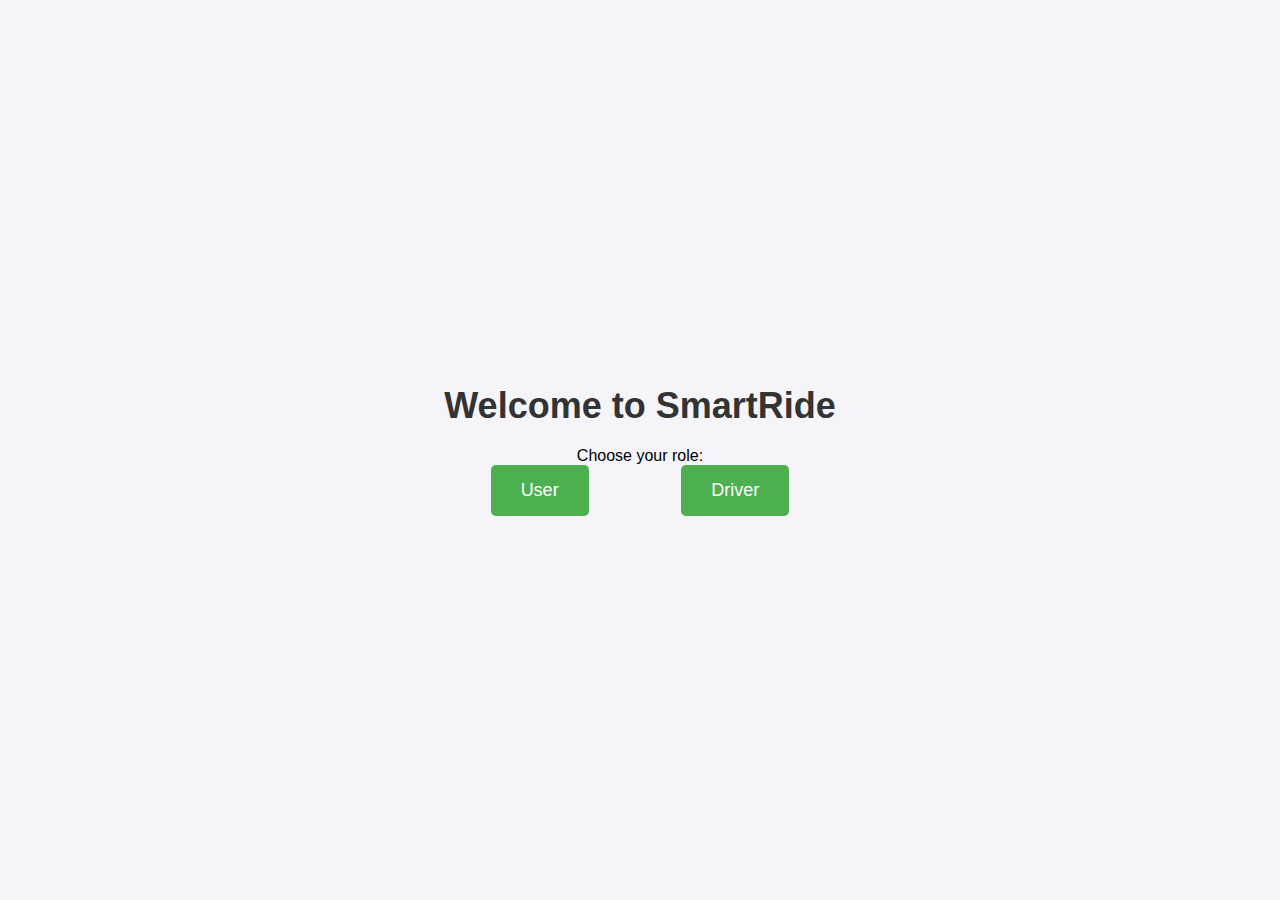
<file: ui/index.html>
<!DOCTYPE html>
<html lang="en">
<head>
    <meta charset="UTF-8">
    <meta name="viewport" content="width=device-width, initial-scale=1.0">
    <title>SmartRide - Home</title>
    <link rel="stylesheet" href="style.css">
</head>
<body>
    <div class="container">
        <h1>Welcome to SmartRide</h1>
        <p>Choose your role:</p>
        <div class="roles">
            <a href="user/login.html" class="btn">User</a>
            <a href="driver/login.html" class="btn">Driver</a>
        </div>
    </div>
</body>
</html>
</file>
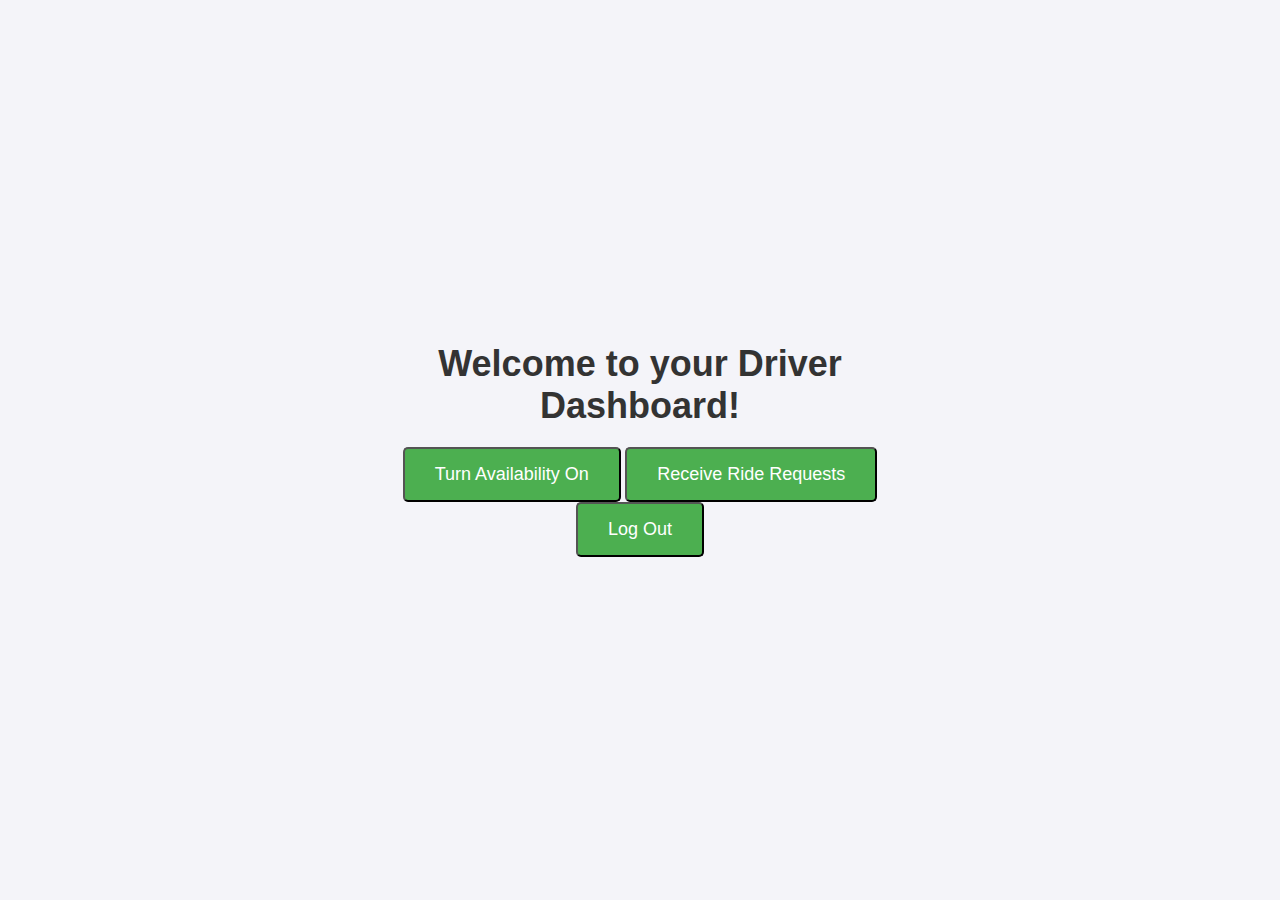
<file: ui/driver/dashboard.html>
<!DOCTYPE html>
<html lang="en">
<head>
    <meta charset="UTF-8">
    <meta name="viewport" content="width=device-width, initial-scale=1.0">
    <title>Driver Dashboard</title>
    <link rel="stylesheet" href="../style.css">
</head>
<body>
    <div class="container">
        <h1>Welcome to your Driver Dashboard!</h1>
        <button class="btn" onclick="turnAvailabilityOn()">Turn Availability On</button>
        <button class="btn" onclick="receiveRideRequests()">Receive Ride Requests</button>
        <button class="btn" onclick="logout()">Log Out</button>
    </div>

    <script>
        function turnAvailabilityOn() {
            // Logic for turning availability on
            alert("Availability turned on!");
        }

        function receiveRideRequests() {
            // Logic for receiving ride requests
            alert("No ride requests available.");
        }

        function logout() {
            // Handle logout logic
            window.location.href = "../index.html";
        }
    </script>
</body>
</html>
</file>
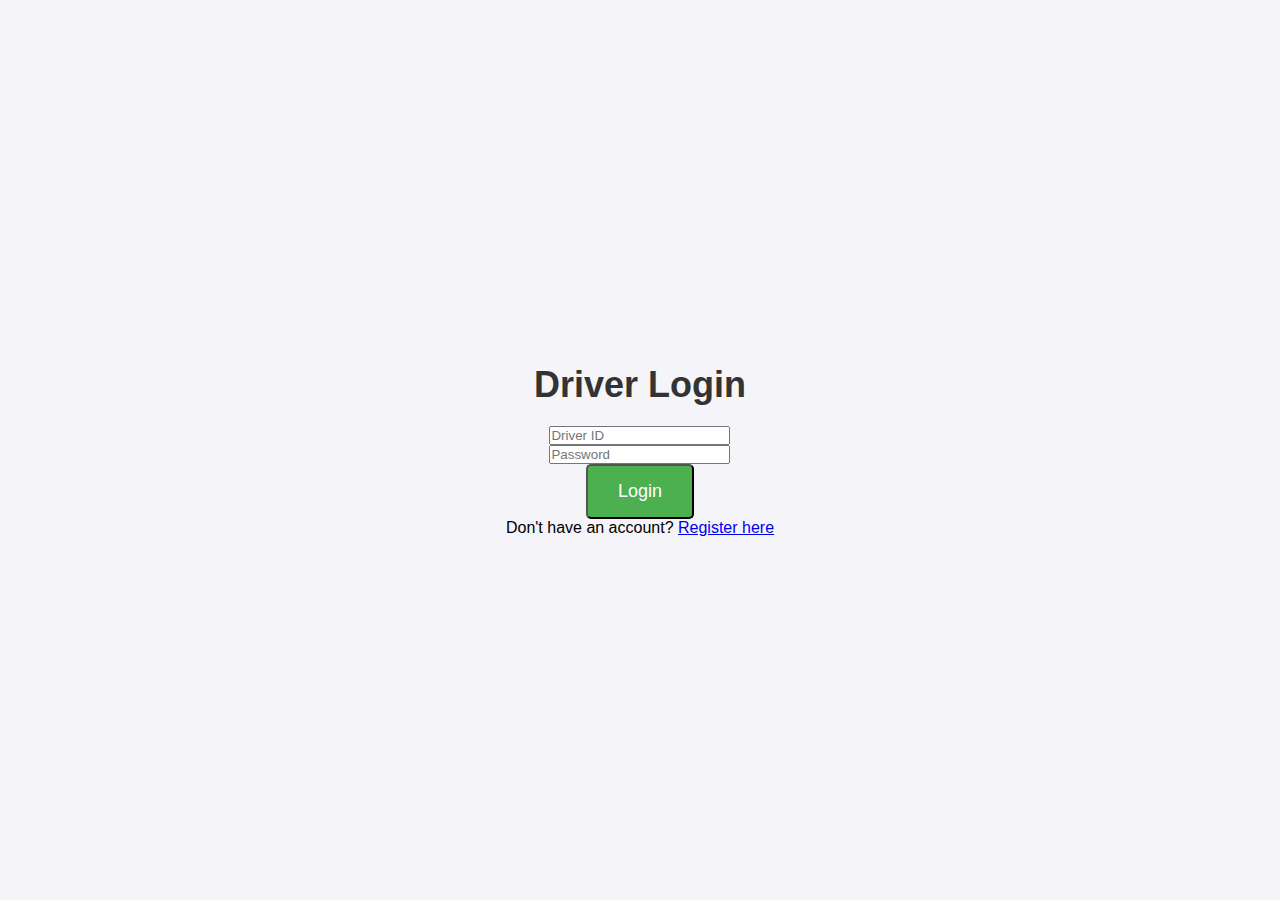
<file: ui/driver/login.html>
<!DOCTYPE html>
<html lang="en">
<head>
    <meta charset="UTF-8">
    <meta name="viewport" content="width=device-width, initial-scale=1.0">
    <title>Driver Login</title>
    <link rel="stylesheet" href="../style.css">
</head>
<body>
    <div class="container">
        <h1>Driver Login</h1>
        <form action="#" method="POST">
            <input type="text" id="driverID" placeholder="Driver ID" required><br>
            <input type="password" id="password" placeholder="Password" required><br>
            <button type="submit" class="btn">Login</button>
        </form>
        <p>Don't have an account? <a href="register.html">Register here</a></p>
    </div>
</body>
</html>
</file>
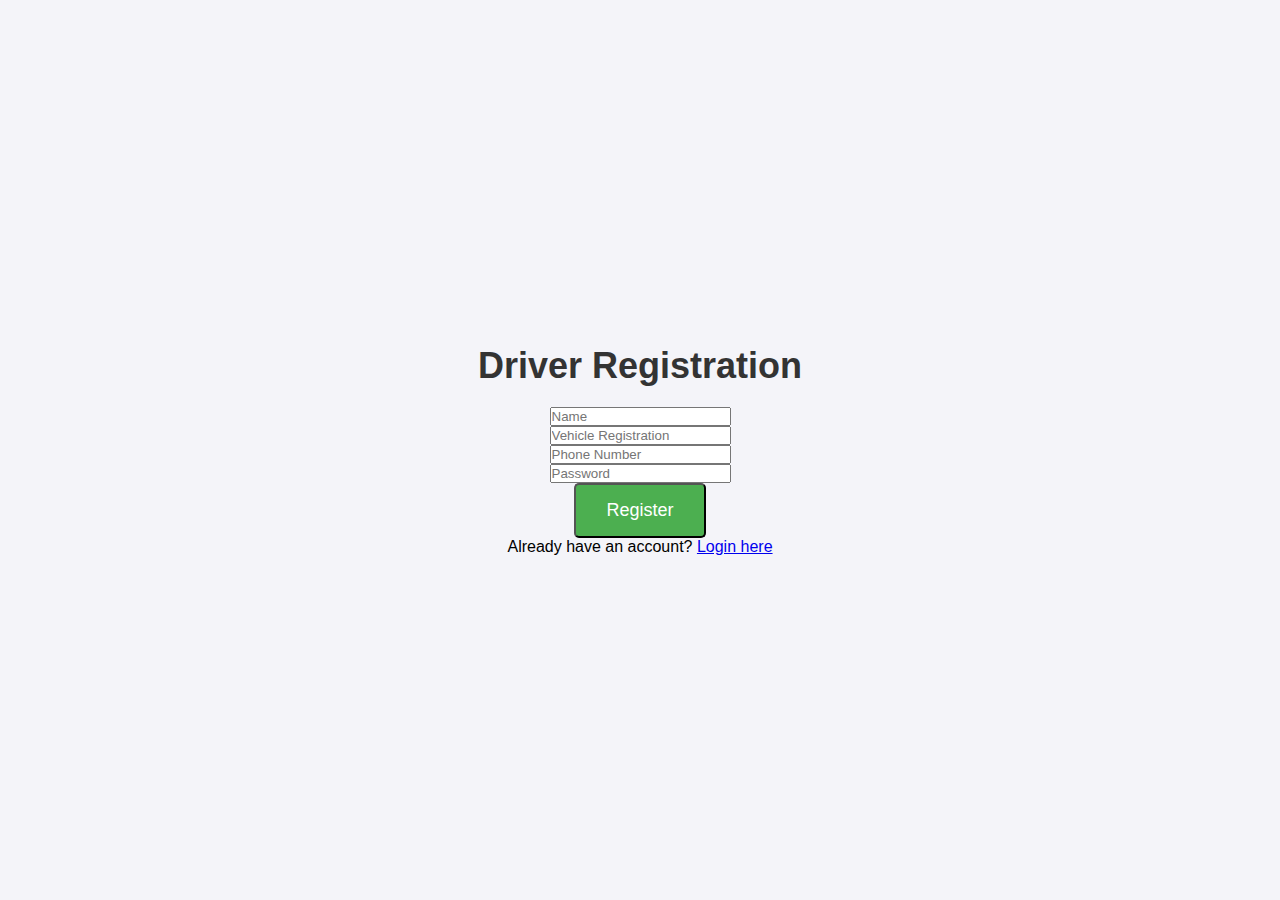
<file: ui/driver/register.html>
<!DOCTYPE html>
<html lang="en">
<head>
    <meta charset="UTF-8">
    <meta name="viewport" content="width=device-width, initial-scale=1.0">
    <title>Driver Registration</title>
    <link rel="stylesheet" href="../style.css">
</head>
<body>
    <div class="container">
        <h1>Driver Registration</h1>
        <form action="#" method="POST">
            <input type="text" id="name" placeholder="Name" required><br>
            <input type="text" id="vehicleRegistration" placeholder="Vehicle Registration" required><br>
            <input type="text" id="phoneNumber" placeholder="Phone Number" required><br>
            <input type="password" id="password" placeholder="Password" required><br>
            <button type="submit" class="btn">Register</button>
        </form>
        <p>Already have an account? <a href="login.html">Login here</a></p>
    </div>
</body>
</html>
</file>
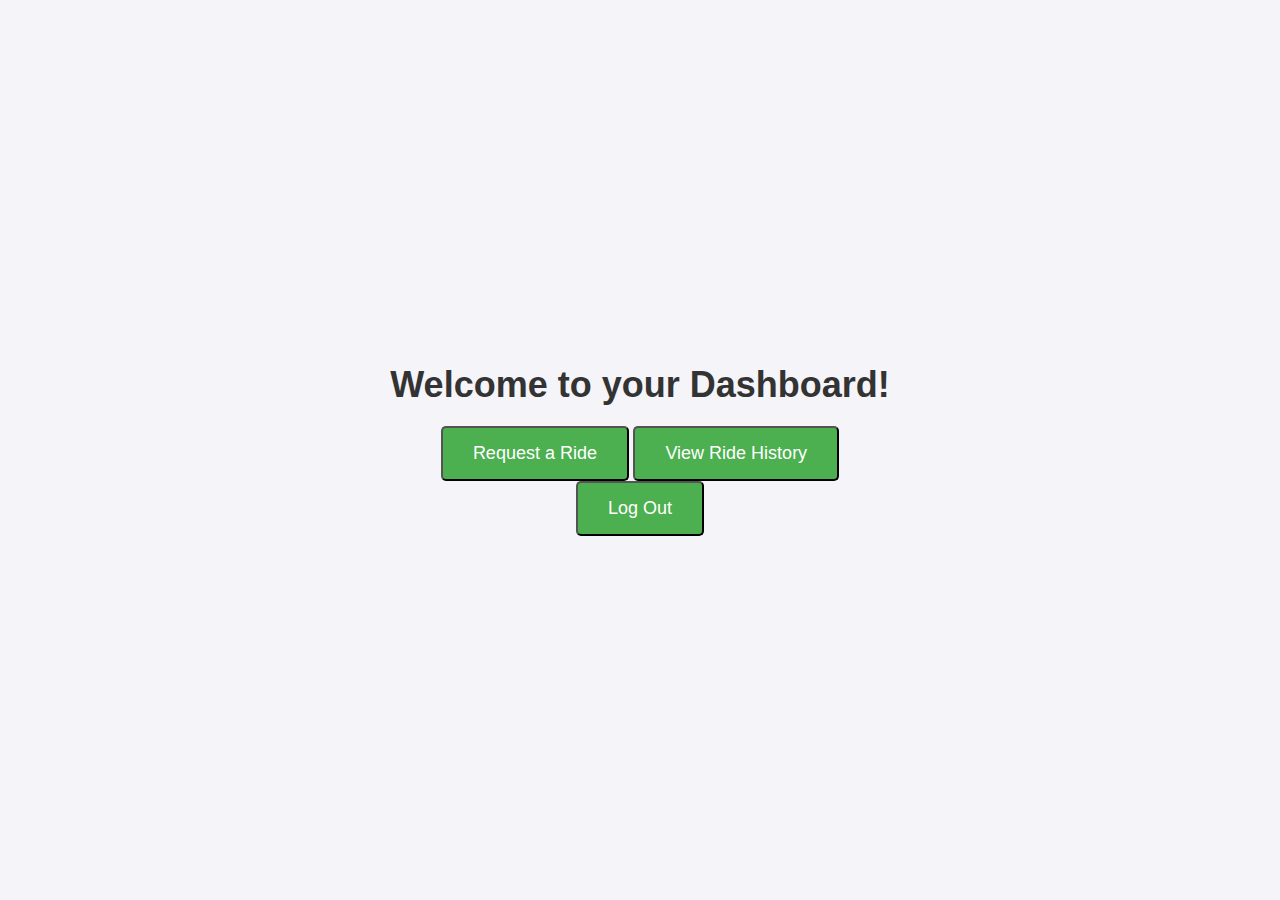
<file: ui/user/dashboard.html>
<!DOCTYPE html>
<html lang="en">
<head>
    <meta charset="UTF-8">
    <meta name="viewport" content="width=device-width, initial-scale=1.0">
    <title>User Dashboard</title>
    <link rel="stylesheet" href="../style.css">
</head>
<body>
    <div class="container">
        <h1>Welcome to your Dashboard!</h1>
        <button class="btn" onclick="requestRide()">Request a Ride</button>
        <button class="btn" onclick="viewRideHistory()">View Ride History</button>
        <button class="btn" onclick="logout()">Log Out</button>
    </div>

    <script>
        function requestRide() {
            // Logic for requesting a ride
            window.location.href = "#"; // Replace with your ride request page
        }

        function viewRideHistory() {
            // Logic for viewing ride history
            window.location.href = "#"; // Replace with ride history page
        }

        function logout() {
            // Handle logout logic
            window.location.href = "../index.html";
        }
    </script>
</body>
</html>
</file>
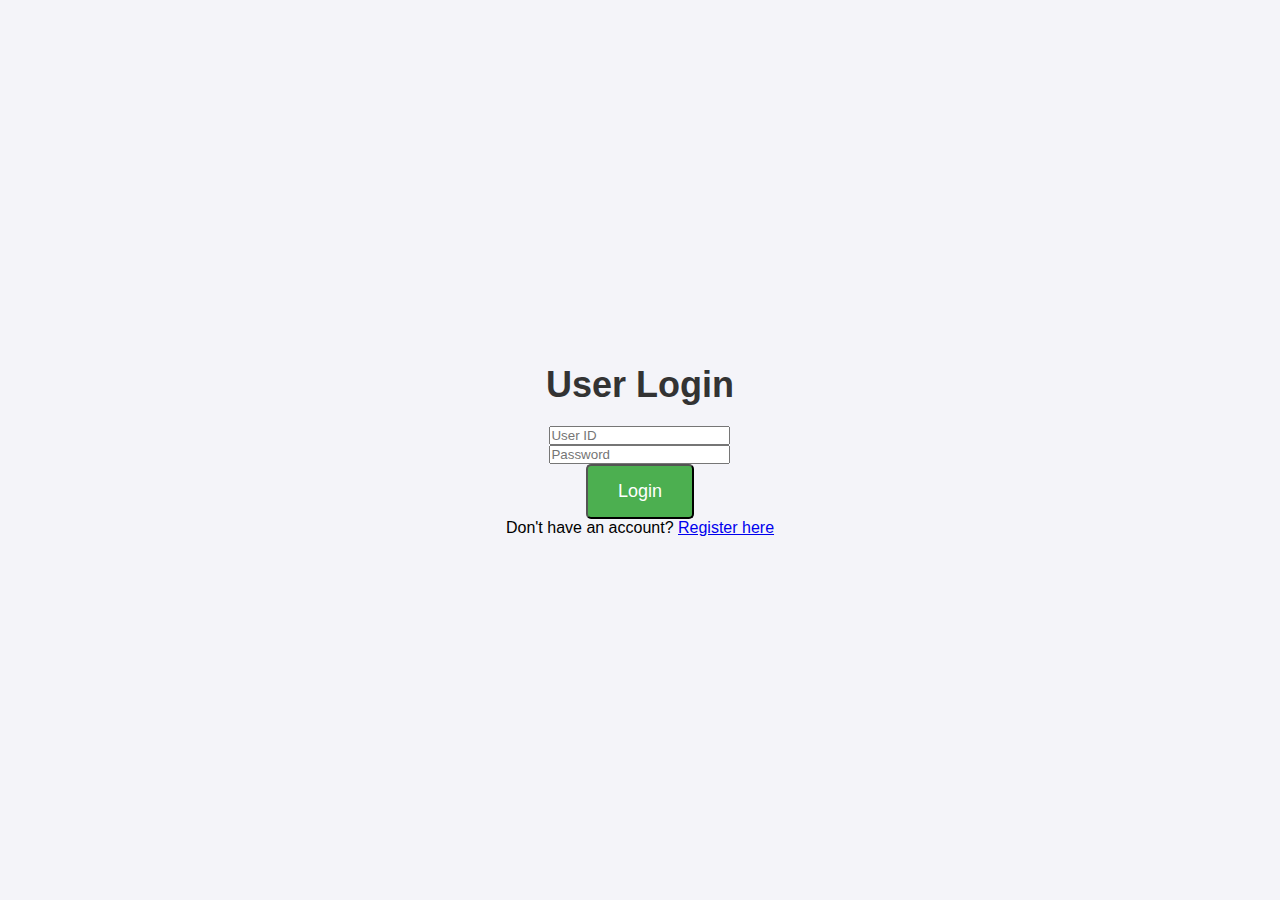
<file: ui/user/login.html>
<!DOCTYPE html>
<html lang="en">
<head>
    <meta charset="UTF-8">
    <meta name="viewport" content="width=device-width, initial-scale=1.0">
    <title>User Login</title>
    <link rel="stylesheet" href="../style.css">
</head>
<body>
    <div class="container">
        <h1>User Login</h1>
        <form action="#" method="POST">
            <input type="text" id="userID" placeholder="User ID" required><br>
            <input type="password" id="password" placeholder="Password" required><br>
            <button type="submit" class="btn">Login</button>
        </form>
        <p>Don't have an account? <a href="register.html">Register here</a></p>
    </div>
</body>
</html>
</file>
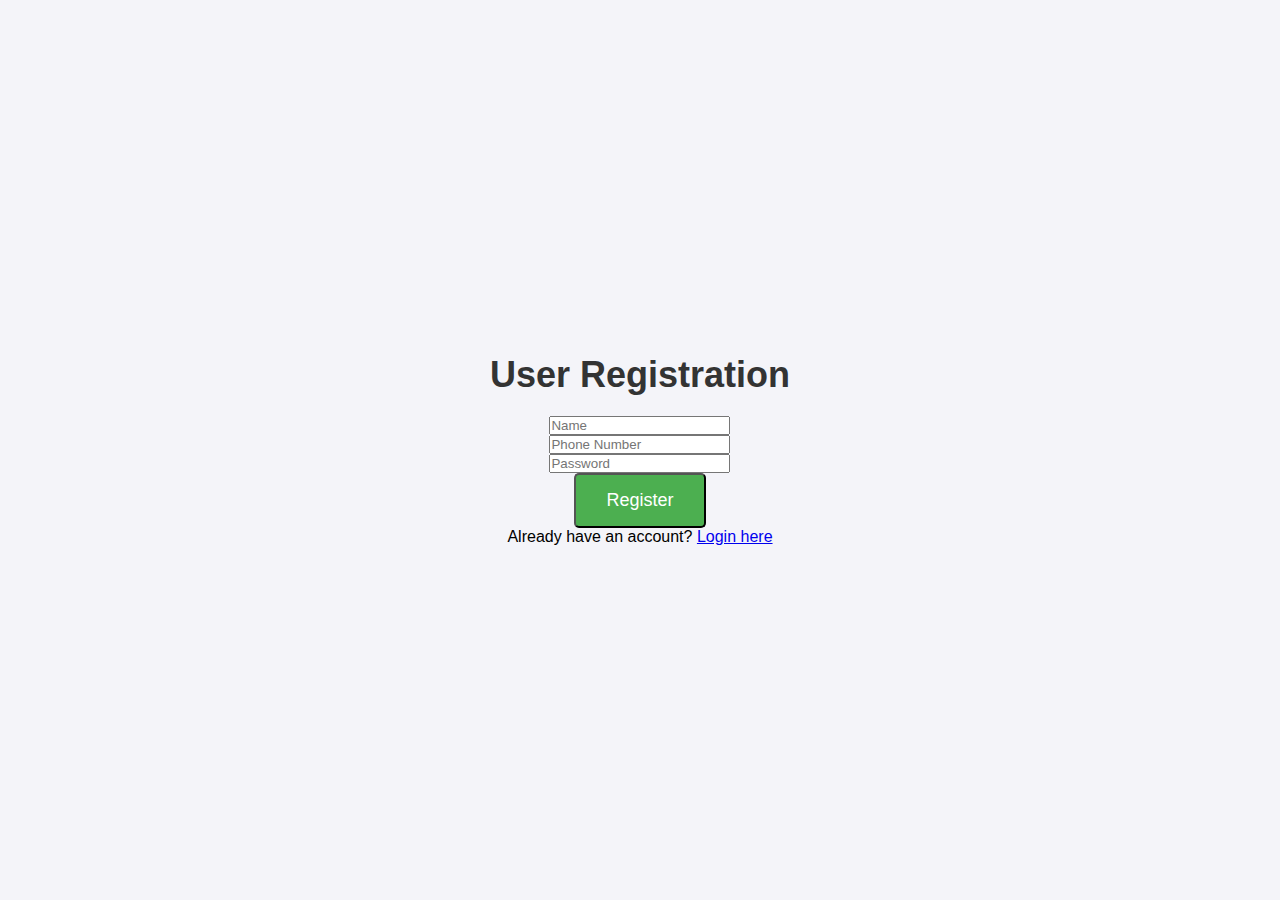
<file: ui/user/register.html>
<!DOCTYPE html>
<html lang="en">
<head>
    <meta charset="UTF-8">
    <meta name="viewport" content="width=device-width, initial-scale=1.0">
    <title>User Registration</title>
    <link rel="stylesheet" href="../style.css">
</head>
<body>
    <div class="container">
        <h1>User Registration</h1>
        <form action="#" method="POST">
            <input type="text" id="name" placeholder="Name" required><br>
            <input type="text" id="phoneNumber" placeholder="Phone Number" required><br>
            <input type="password" id="password" placeholder="Password" required><br>
            <button type="submit" class="btn">Register</button>
        </form>
        <p>Already have an account? <a href="login.html">Login here</a></p>
    </div>
</body>
</html>
</file>
<file: ui/style.css>
* {
  margin: 0;
  padding: 0;
  box-sizing: border-box;
}

body {
  font-family: Arial, sans-serif;
  background-color: #f4f4f9;
  display: flex;
  justify-content: center;
  align-items: center;
  height: 100vh;
}

.container {
  text-align: center;
  max-width: 500px;
  margin: 0 auto;
}

h1 {
  font-size: 36px;
  color: #333;
  margin-bottom: 20px;
}

.roles {
  display: flex;
  justify-content: space-around;
}

.btn {
  text-decoration: none;
  background-color: #4CAF50;
  color: white;
  padding: 15px 30px;
  font-size: 18px;
  border-radius: 5px;
  transition: background-color 0.3s;
}

.btn:hover {
  background-color: #45a049;
}
</file>
